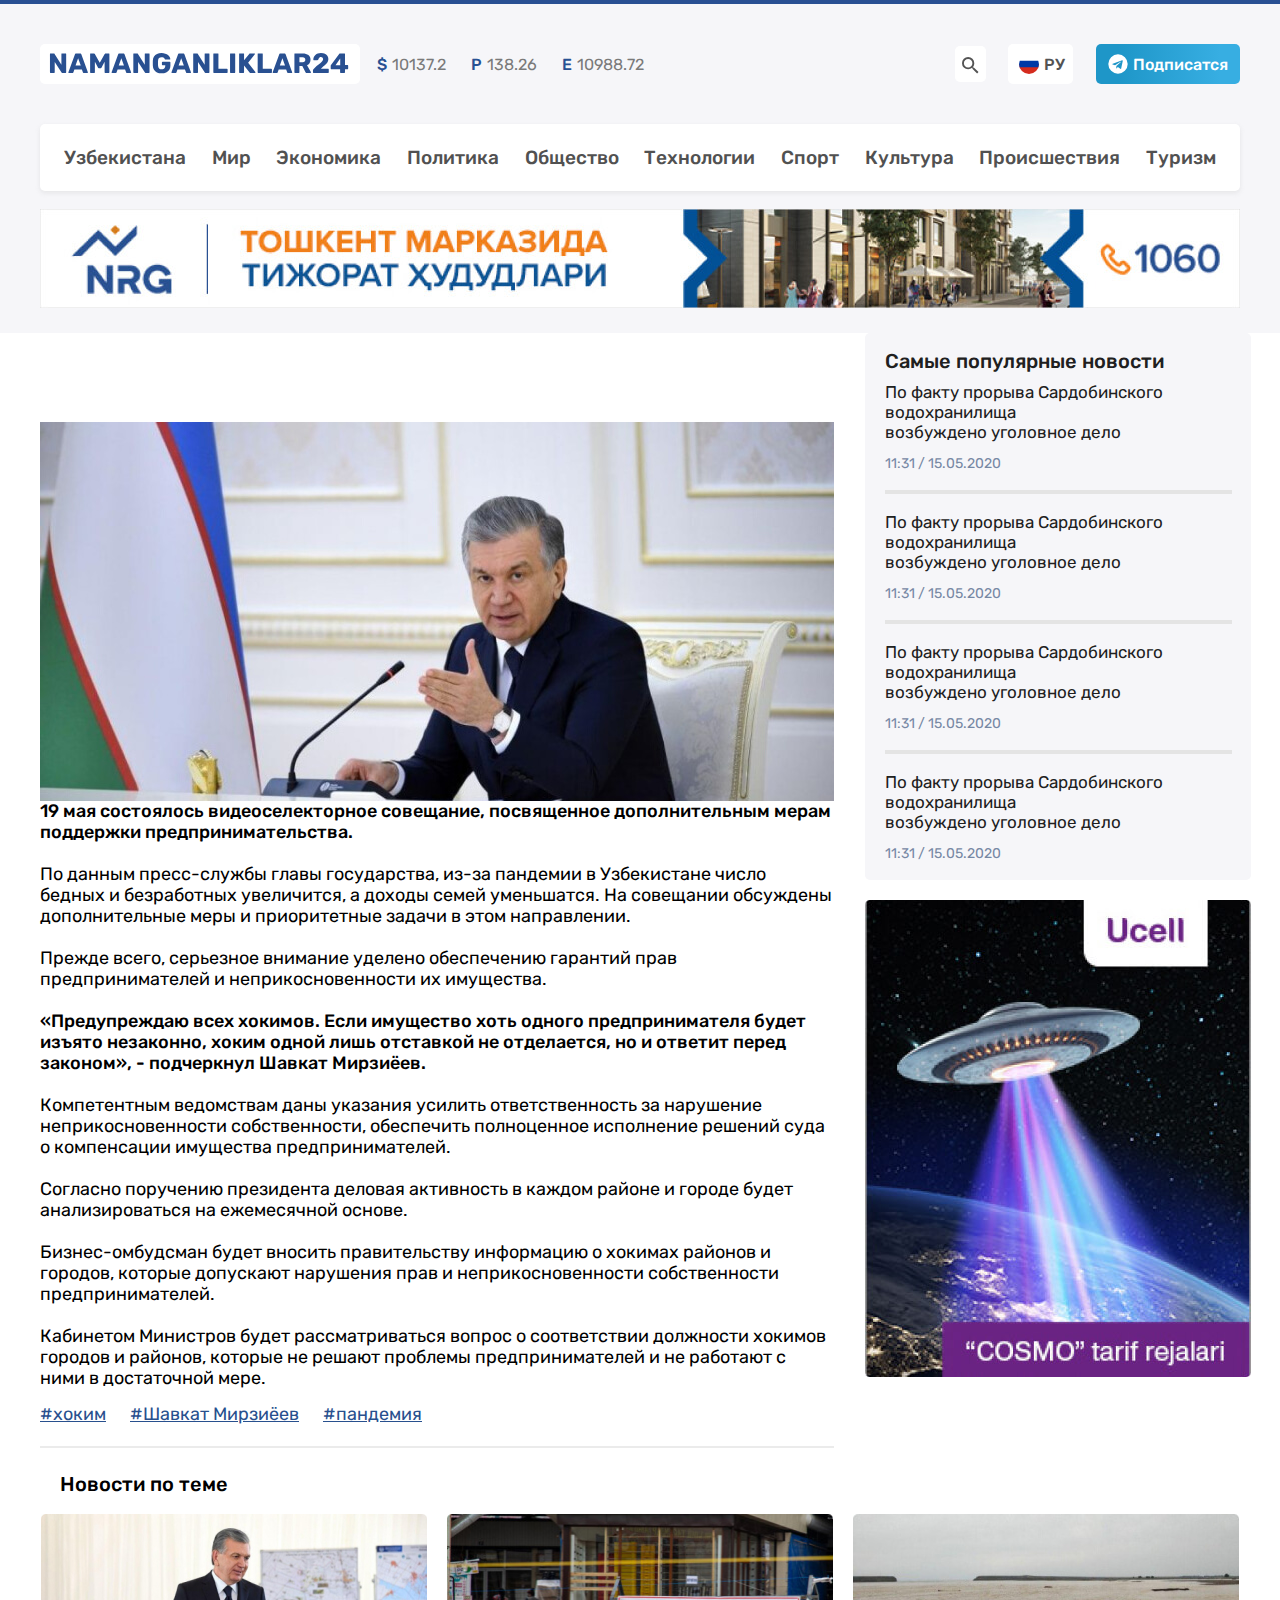
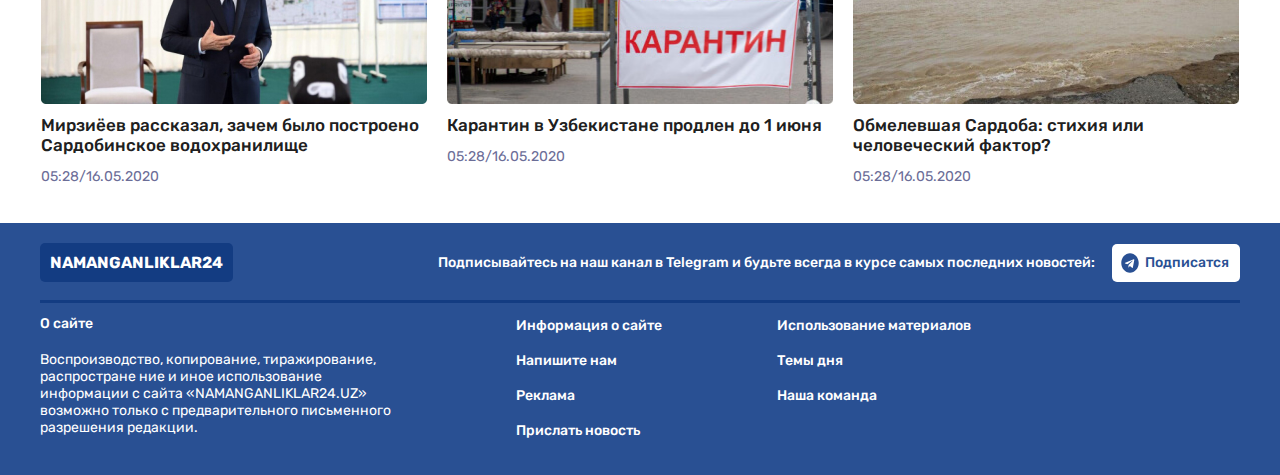
<file: article.html>
<!DOCTYPE html>
<html lang="en">
<head>
   <meta charset="UTF-8">
   <meta http-equiv="X-UA-Compatible" content="IE=edge">
   <meta name="viewport" content="width=device-width, initial-scale=1.0">
   <link rel="stylesheet" href="./css/style.css">
   <title>Article</title>
</head>
<body>
   <header class="header">
      <div class="container">
         <div class="header-container">
            <div class="header-top">
               <div class="header-top-left">
                  <a class="header-logo" href="#">
                     <img class="header-logo-img" src="./images/header-logo.svg" alt="Namanganliklar 24 bosh sahifasiga kirish" width="320" height="40">
                  </a>
                  
                  <ul class="header-money-list">
                     <li class="header-money-item">
                        <span class="header-item-sign">$</span>10137.2
                     </li>
                     
                     <li class="header-money-item">
                        <span class="header-item-sign">P</span>138.26
                     </li>
                     
                     <li class="header-money-item">
                        <span class="header-item-sign">E</span>10988.72
                     </li>
                  </ul>
               </div>
               
               <div class="header-top-right">
                  <a class="header-top-search-link" href="#">
                     <img class="header-top-search-img" src="./images/header-search.svg" alt="search" width="17" height="17">
                  </a>
                  
                  <a class="header-top-ru-link" href="#">
                     <img class="header-top-ru-img" src="./images/ru-flag.svg" alt="russian flag" width="20" height="20">РУ
                  </a>
                  
                  <a class="header-top-telegram-link" href="#">
                     <img class="header-telegram-icon" src="./images/icon-telegram.svg" alt="telegram icon" width="20" height="20"> Подписатся
                  </a>
               </div>
            </div>
            
            <ul class="header-middle-list">
               <li class="header-list-item">
                  <a class="header-item-link" href="#">Узбекистана</a>
               </li>
               
               <li class="header-list-item">
                  <a class="header-item-link" href="#">Мир</a>
               </li>
               
               <li class="header-list-item">
                  <a class="header-item-link" href="#">Экономика</a>
               </li>
               
               <li class="header-list-item">
                  <a class="header-item-link" href="#">Политика</a>
               </li>
               
               <li class="header-list-item">
                  <a class="header-item-link" href="#">Общество</a>
               </li>
               
               <li class="header-list-item">
                  <a class="header-item-link" href="#">Технологии</a>
               </li>
               
               <li class="header-list-item">
                  <a class="header-item-link" href="#">Спорт</a>
               </li>
               
               <li class="header-list-item">
                  <a class="header-item-link" href="#">Культура</a>
               </li>
               
               <li class="header-list-item">
                  <a class="header-item-link" href="#">Происшествия</a>
               </li>
               
               <li class="header-list-item">
                  <a class="header-item-link" href="#">Туризм</a>
               </li>
            </ul>
            
            <div class="header-bottom">
               <img class="header-bottom-img" src="./images/header-advertising.jpg" alt="NRG">
            </div>
            
         </div>
      </div>
   </header>
   
   <main class="main">
      <div class="container">
         <section class="feedback">
            <div class="feedback-right">
               <img class="feedback-right-img" src="./images/prezident-article.jpg" alt="" width="794" height="379">
               <p class="feedback-right-text">
                  <span class="feedback-right-span">19 мая состоялось видеоселекторное совещание, посвященное дополнительным мерам поддержки предпринимательства.</span>
                  <br><br>
                  По данным пресс-службы главы государства, из-за пандемии в Узбекистане число бедных и безработных увеличится, а доходы семей уменьшатся. На совещании обсуждены дополнительные меры и приоритетные задачи в этом направлении.
                  <br><br>
                  Прежде всего, серьезное внимание уделено обеспечению гарантий прав предпринимателей и неприкосновенности их имущества.
                  <br><br>
                  <span class="feedback-right-span">
                     «Предупреждаю всех хокимов. Если имущество хоть одного предпринимателя будет изъято незаконно, хоким одной лишь отставкой не отделается, но и ответит перед законом», - подчеркнул Шавкат Мирзиёев.
                  </span>
                  <br><br>
                  Компетентным ведомствам даны указания усилить ответственность за нарушение неприкосновенности собственности, обеспечить полноценное исполнение решений суда о компенсации имущества предпринимателей.
                  <br><br>
                  Согласно поручению президента деловая активность в каждом районе и городе будет анализироваться на ежемесячной основе.
                  <br><br>
                  Бизнес-омбудсман будет вносить правительству информацию о хокимах районов и городов, которые допускают нарушения прав и неприкосновенности собственности предпринимателей.
                  <br><br>
                  Кабинетом Министров будет рассматриваться вопрос о соответствии должности хокимов городов и районов, которые не решают проблемы предпринимателей и не работают с ними в достаточной мере.
               </p>
               
               <a class="feedback-right-link" href="#">#хоким</a>
               <a class="feedback-right-link" href="#">#Шавкат Мирзиёев</a>
               <a class="feedback-right-link" href="#">#пандемия</a>
               
               <hr class="feedback-right-line">
            </div>
            
            <div class="feedback-left">
               <div class="feedback-left-top">
                  <ul class="feedback-left-top-list">
                     <li class="feedback-left-top-item">
                        <h3 class="feedback-left-top-heading">Cамые популярные новости</h3>
                        <p class="feedback-left-top-text">По факту прорыва Сардобинского <br> водохранилища <br> возбуждено уголовное дело</p>
                        <time datetime="11:31 " class="feedback-left-top-time">11:31 / 15.05.2020</time>
                     </li>
                     
                     <hr class="hr-line">
                     
                     <li class="feedback-left-top-item">
                        <p class="feedback-left-top-text">По факту прорыва Сардобинского <br> водохранилища <br> возбуждено уголовное дело</p>
                        <time datetime="11:31 " class="feedback-left-top-time">11:31 / 15.05.2020</time>
                     </li>
                     
                     <hr class="hr-line">
                     
                     <li class="feedback-left-top-item">
                        <p class="feedback-left-top-text">По факту прорыва Сардобинского <br> водохранилища <br> возбуждено уголовное дело</p>
                        <time datetime="11:31 " class="feedback-left-top-time">11:31 / 15.05.2020</time>
                     </li>
                     
                     <hr class="hr-line">
                     
                     <li class="feedback-left-top-item">
                        <p class="feedback-left-top-text">По факту прорыва Сардобинского <br> водохранилища <br> возбуждено уголовное дело</p>
                        <time datetime="11:31 " class="feedback-left-top-time">11:31 / 15.05.2020</time>
                     </li>                     
                  </ul>
               </div>
               
               <div class="feedback-left-bottom">
                  <img src="./images/ucell.jpg" alt="usell reklama" width="386" height="477">
               </div>
            </div>
         </section>
         
         <section class="article-end">
            <div class="container">
               <h3 class="article-end-heading">Новости по теме</h3>
               
               <ul class="article-end-list">
                  <li class="article-end-item">
                     <img class="article-end-item-img" src="./images/prezident.jpg" alt="prezidentning muhokamasi" width="386" height="190">
                     <p class="article-end-item-text">Мирзиёев рассказал, зачем было построено Сардобинское водохранилище</p>
                     <time datetime="05:28" class="article-end-item-time">05:28/16.05.2020</time>
                  </li>
                  
                  <li class="article-end-item">
                     <img class="article-end-item-img" src="./images/karantin.jpg" alt="karantin hududi" width="386" height="190">
                     <p class="article-end-item-text">Карантин в Узбекистане продлен до 1 июня</p>
                     <time datetime="05:28" class="article-end-item-time">05:28/16.05.2020</time>
                  </li>
                  
                  <li class="article-end-item">
                     <img class="article-end-item-img" src="./images/sardoba.jpg" alt="sardobadagi suv toshqini" width="386" height="190">
                     <p class="article-end-item-text">Обмелевшая Сардоба: стихия или человеческий фактор?</p>
                     <time datetime="05:28" class="article-end-item-time">05:28/16.05.2020</time>
                  </li>
               </ul>
            </div>
         </section>
      </div>
   </main>
   
   <footer class="footer">
      <div class="container">
         <div class="footer-container">
            <div class="footer-top">
               <a class="footer-top-link" href="#">NAMANGANLIKLAR24</a>
               
               <div class="footer-top-right">
                  <p class="footer-top-right-text">
                     Подписывайтесь на наш канал в Telegram и будьте всегда в курсе самых последних новостей:
                  </p>
   
                  <a class="footer-top-right-link" href="#">
                     <img class="footer-top-right-img" src="./images/footer-tg-img.svg" alt="footer telegram">Подписатся
                  </a>
               </div>
               
            </div>

            <hr class="footer-line">

            <div class="footer-bottom">
               <div class="footer-bottom-left">
                  <h3 class="footer-bottom-heading">О сайте</h3>

                  <p class="footer-bottom-text">
                     Воспроизводство, копирование, тиражирование, распростране ние и иное использование информации с сайта «NAMANGANLIKLAR24.UZ» возможно только с предварительного письменного разрешения редакции.
                  </p>
               </div>
               
               <div class="footer-bottom-right">
                  <ul class="footer-bottom-left-list">
                     <li class="footer-bottom-item"><a class="footer-bottom-item-link" href="#">Информация о сайте </a></li>
                     <li class="footer-bottom-item"><a class="footer-bottom-item-link" href="#">Напишите нам</a></li>
                     <li class="footer-bottom-item"><a class="footer-bottom-item-link" href="#">Реклама</a></li>
                     <li class="footer-bottom-item"><a class="footer-bottom-item-link" href="#">Прислать новость</a></li>
                  </ul>

                  <ul class="footer-bottom-right-list">
                     <li class="footer-bottom-item"><a class="footer-bottom-item-link" href="#">Использование материалов</a></li>
                     <li class="footer-bottom-item"><a class="footer-bottom-item-link" href="#">Темы дня</a></li>
                     <li class="footer-bottom-item"><a class="footer-bottom-item-link" href="#">Наша команда</a></li>
                  </ul>
               </div>
            </div>
         </div>
      </div>
   </footer>
</body>
</html>
</file>
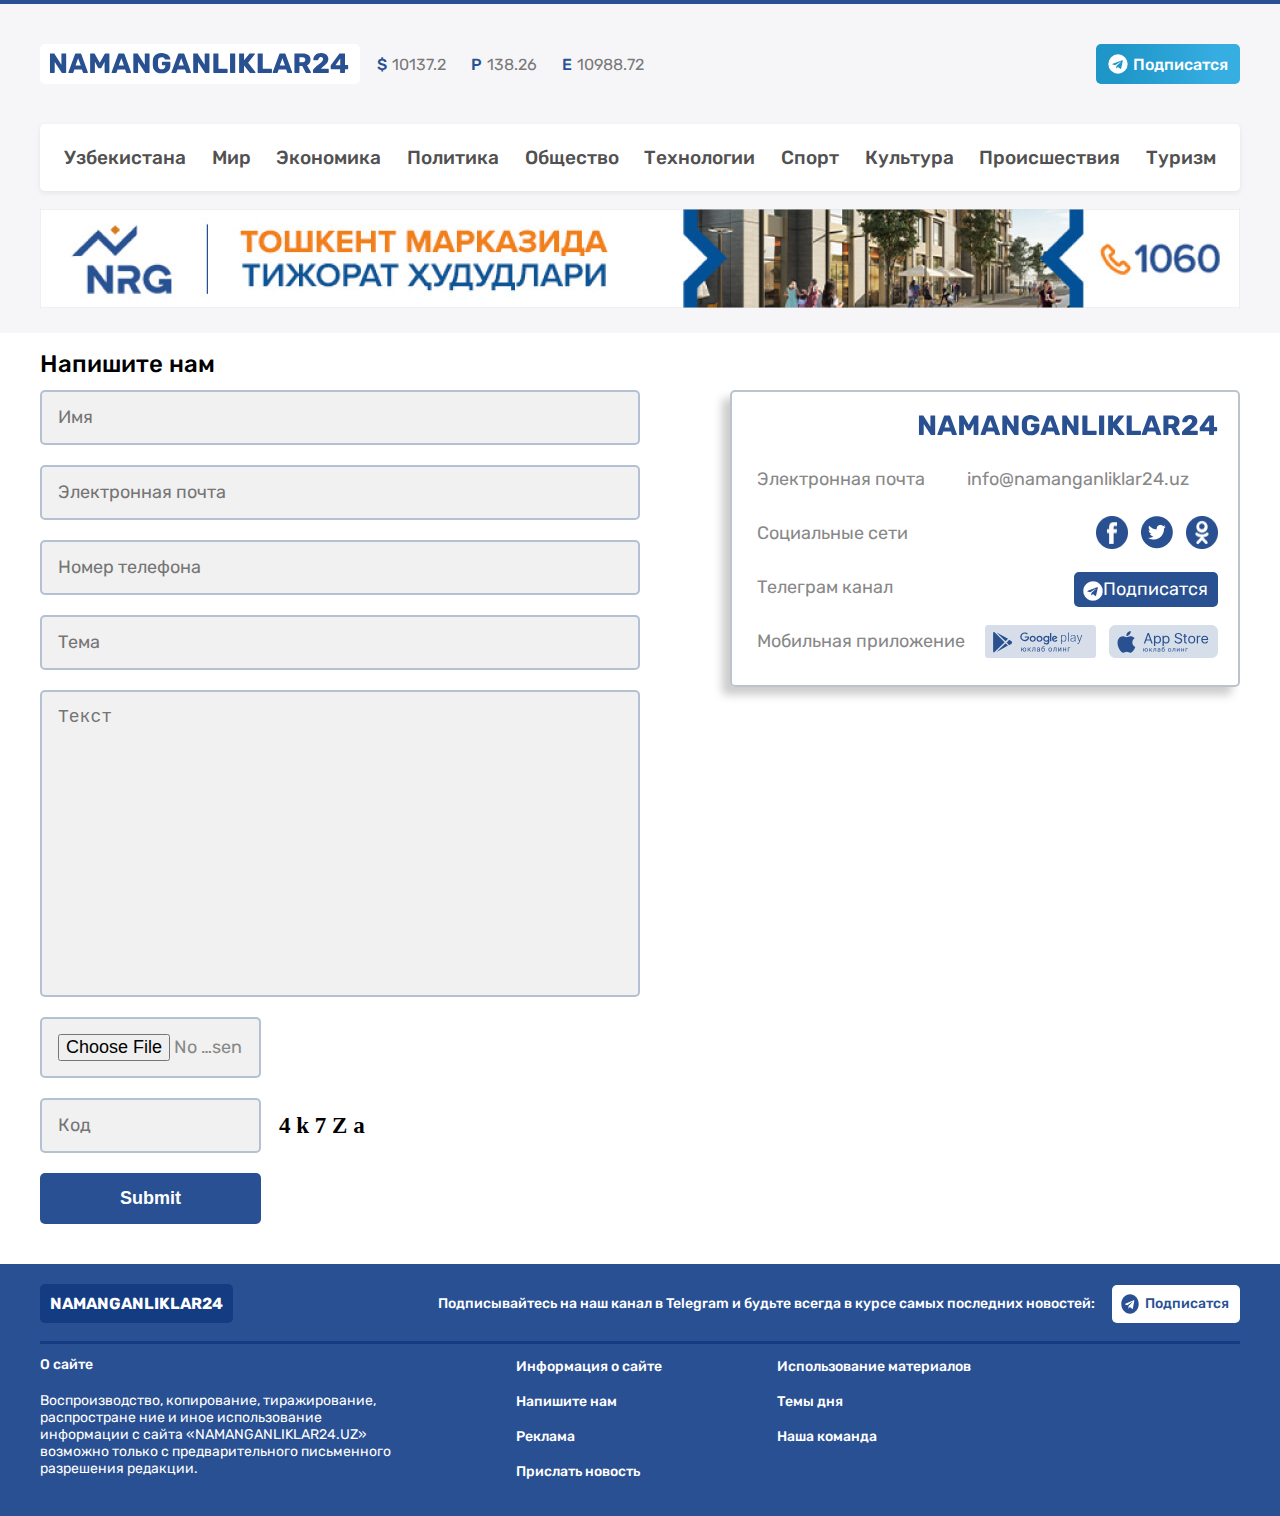
<file: contact.html>
<!DOCTYPE html>
<html lang="en">
<head>
   <meta charset="UTF-8">
   <meta http-equiv="X-UA-Compatible" content="IE=edge">
   <meta name="viewport" content="width=device-width, initial-scale=1.0">
   <link rel="stylesheet" href="./css/style.css">
   <title>NAMANGANLIKLAR 24</title>
</head>
<body>
   <header class="header">
      <div class="container">
         <div class="header-container">
            <div class="header-top">
               <div class="header-top-left">
                  <a class="header-logo" href="#">
                     <img class="header-logo-img" src="./images/header-logo.svg" alt="Namanganliklar 24 bosh sahifasiga kirish" width="320" height="40">
                  </a>
                  
                  <ul class="header-money-list">
                     <li class="header-money-item">
                        <span class="header-item-sign">$</span>10137.2
                     </li>
                     
                     <li class="header-money-item">
                        <span class="header-item-sign">P</span>138.26
                     </li>
                     
                     <li class="header-money-item">
                        <span class="header-item-sign">E</span>10988.72
                     </li>
                  </ul>
               </div>
               
               <div class="header-top-right">
                  <a class="header-top-telegram-link" href="#">
                     <img class="header-telegram-icon" src="./images/icon-telegram.svg" alt="telegram icon" width="20" height="20"> Подписатся
                  </a>
               </div>
            </div>
            
            <ul class="header-middle-list">
               <li class="header-list-item">
                  <a class="header-item-link" href="#">Узбекистана</a>
               </li>
               
               <li class="header-list-item">
                  <a class="header-item-link" href="#">Мир</a>
               </li>
               
               <li class="header-list-item">
                  <a class="header-item-link" href="#">Экономика</a>
               </li>
               
               <li class="header-list-item">
                  <a class="header-item-link" href="#">Политика</a>
               </li>
               
               <li class="header-list-item">
                  <a class="header-item-link" href="#">Общество</a>
               </li>
               
               <li class="header-list-item">
                  <a class="header-item-link" href="#">Технологии</a>
               </li>
               
               <li class="header-list-item">
                  <a class="header-item-link" href="#">Спорт</a>
               </li>
               
               <li class="header-list-item">
                  <a class="header-item-link" href="#">Культура</a>
               </li>
               
               <li class="header-list-item">
                  <a class="header-item-link" href="#">Происшествия</a>
               </li>
               
               <li class="header-list-item">
                  <a class="header-item-link" href="#">Туризм</a>
               </li>
            </ul>
            
            <div class="header-bottom">
               <img class="header-bottom-img" src="./images/header-advertising.jpg" alt="NRG">
            </div>
            
         </div>
      </div>
   </header>
   
   <main>
      <section class="contacts">
         <div class="container">
            <div class="contacts-container">
               <div class="contacts-left">
                  <h2 class="contacts-heading">Напишите нам</h2>
                  
                  <form class="contacts-form" action="https://echo.htmlacademy.ru/" method="GET">
                     <input class="contacts-input contacts-input-name" type="text" name="user-name" id="user-name" placeholder="Имя" required>
                     
                     <input class="contacts-input contacts-input-email" type="email" name="user-email" id="user-email" placeholder="Электронная почта" required>
                     
                     <input class="contacts-input contacts-input-tel" type="tel" name="user-tel" id="user-tel" placeholder="Номер телефона" required>
                     
                     <input class="contacts-input contacts-input-text" type="text" name="user-text" id="user-text" placeholder="Тема" required>
                     
                     <textarea class="contacts-input contacts-input-desc" name="user-desc" id="user-desc" placeholder="Текст"></textarea>
                     
                     <input class="contacts-input contacts-input-file" type="file" name="user-file" id="user-file" placeholder="Прикрепить файл" required>
                     
                     <div class="contacts-input-wrapper">                     
                        <input class="contacts-input contacts-input-code" type="text" name="user-code" id="user-code" placeholder="Код" required>

                        <p class="contacts-input-code-text">4 k 7 Z a</p>
                     </div>
                     
                     <button class="contacts-btn">Submit</button>
                  </form>
               </div>
               
               <div class="contacts-right">
                  <div class="box-left">
                     <p class="box-left-text">Электронная почта</p>
                     <p class="box-left-text">Социальные сети</p>
                     <p class="box-left-text">Телеграм канал</p>
                     <p class="box-left-text">Мобильная приложение</p>
                  </div>

                  <div class="box-right">
                     <a class="contact-box-link" href="#">
                        <img class="contact-link-img" src="./images/contact-link.svg" alt="contact link logo">
                     </a>

                     <p class="box-right-text">info@namanganliklar24.uz</p>

                     <div class="imgages-box">
                        <img class="imgages-box-img" src="./images/facebook.png" alt="facebook">
                        <img class="imgages-box-img" src="./images/twitter.png" alt="twitter">
                        <img class="imgages-box-img" src="./images/odnoklasnik.png" alt="odnoklasnik">
                     </div>

                     <a class="telegram-link" href="#">
                        <img class="telegram-link-img" src="./images/telegram.png" alt="">Подписатся
                     </a>

                     <div class="app-box">
                        <img class="app-box-img" src="./images/googlePlay.svg" alt="">
                        <img src="./images/appleStore.svg" alt="">
                     </div>
                  </div>
               </div>
            </div>
         </div>
      </section>
   </main>
   
   <footer class="footer"> 
      <div class="container">
         <div class="footer-container">
            <div class="footer-top">
               <a class="footer-top-link" href="#">NAMANGANLIKLAR24</a>
               
               <div class="footer-top-right">
                  <p class="footer-top-right-text">
                     Подписывайтесь на наш канал в Telegram и будьте всегда в курсе самых последних новостей:
                  </p>
                  
                  <a class="footer-top-right-link" href="#">
                     <img class="footer-top-right-img" src="./images/footer-tg-img.svg" alt="footer telegram">Подписатся
                  </a>
               </div>
               
            </div>
            
            <hr class="footer-line">
            
            <div class="footer-bottom">
               <div class="footer-bottom-left">
                  <h3 class="footer-bottom-heading">О сайте</h3>
                  
                  <p class="footer-bottom-text">
                     Воспроизводство, копирование, тиражирование, распростране ние и иное использование информации с сайта «NAMANGANLIKLAR24.UZ» возможно только с предварительного письменного разрешения редакции.
                  </p>
               </div>
               
               <div class="footer-bottom-right">
                  <ul class="footer-bottom-left-list">
                     <li class="footer-bottom-item"><a class="footer-bottom-item-link" href="#">Информация о сайте </a></li>
                     <li class="footer-bottom-item"><a class="footer-bottom-item-link" href="#">Напишите нам</a></li>
                     <li class="footer-bottom-item"><a class="footer-bottom-item-link" href="#">Реклама</a></li>
                     <li class="footer-bottom-item"><a class="footer-bottom-item-link" href="#">Прислать новость</a></li>
                  </ul>
                  
                  <ul class="footer-bottom-right-list">
                     <li class="footer-bottom-item"><a class="footer-bottom-item-link" href="#">Использование материалов</a></li>
                     <li class="footer-bottom-item"><a class="footer-bottom-item-link" href="#">Темы дня</a></li>
                     <li class="footer-bottom-item"><a class="footer-bottom-item-link" href="#">Наша команда</a></li>
                  </ul>
               </div>
            </div>
         </div>
      </div>
   </footer>
</body>
</html>
</file>
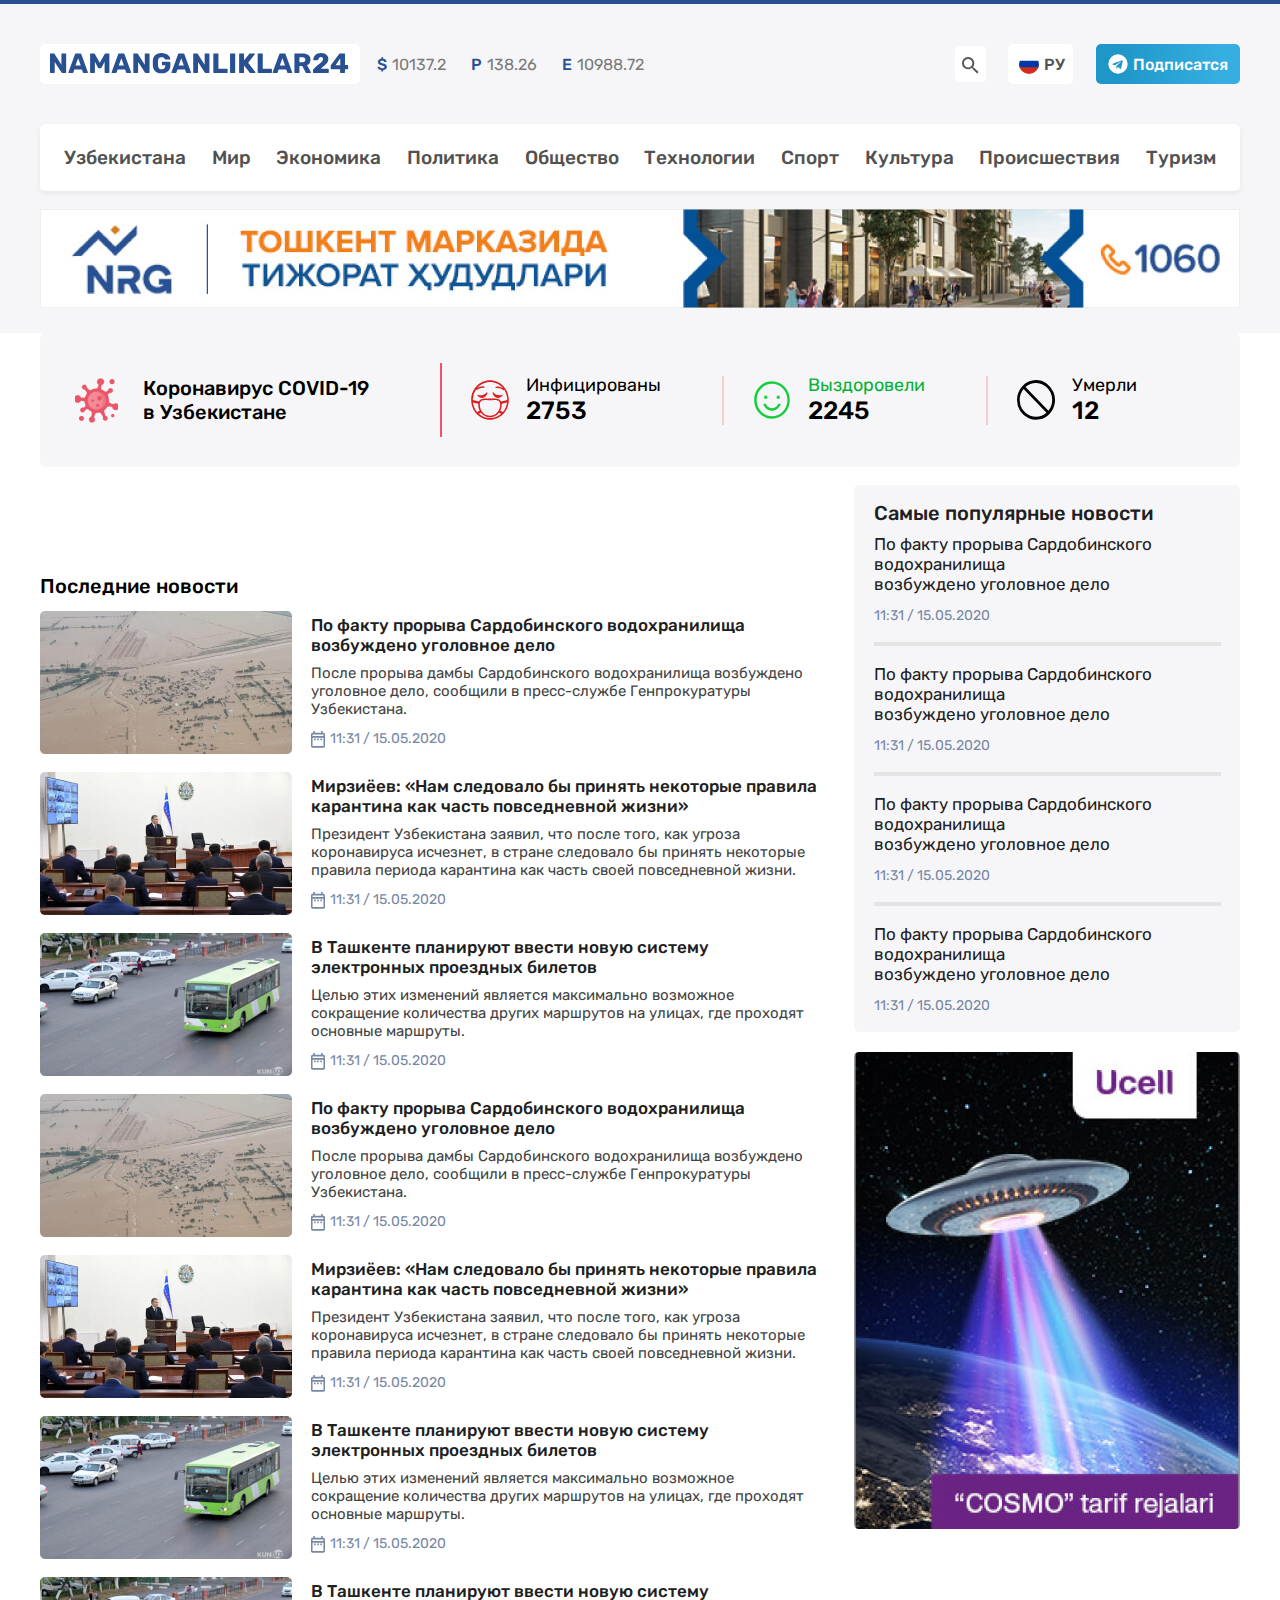
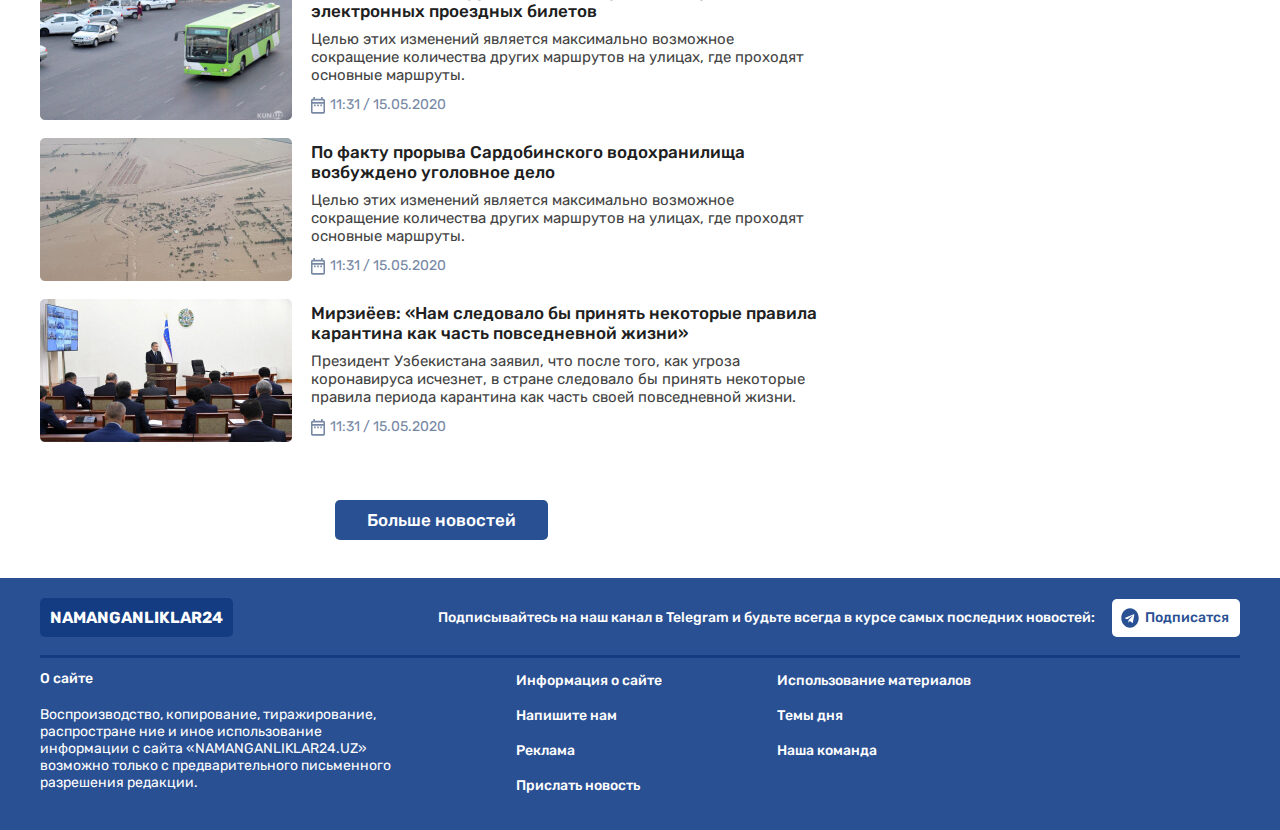
<file: list.html>
<!DOCTYPE html>
<html lang="en">
<head>
   <meta charset="UTF-8">
   <meta http-equiv="X-UA-Compatible" content="IE=edge">
   <meta name="viewport" content="width=device-width, initial-scale=1.0">
   <link rel="stylesheet" href="./css/style.css">
   <title>List</title>
</head>
<body>

   <header class="header">
      <div class="container">
         <div class="header-container">
            <div class="header-top">
               <div class="header-top-left">
                  <a class="header-logo" href="#">
                     <img class="header-logo-img" src="./images/header-logo.svg" alt="Namanganliklar 24 bosh sahifasiga kirish" width="320" height="40">
                  </a>
                  
                  <ul class="header-money-list">
                     <li class="header-money-item">
                        <span class="header-item-sign">$</span>10137.2
                     </li>
                     
                     <li class="header-money-item">
                        <span class="header-item-sign">P</span>138.26
                     </li>
                     
                     <li class="header-money-item">
                        <span class="header-item-sign">E</span>10988.72
                     </li>
                  </ul>
               </div>
               
               <div class="header-top-right">
                  <a class="header-top-search-link" href="#">
                     <img class="header-top-search-img" src="./images/header-search.svg" alt="search" width="17" height="17">
                  </a>

                  <a class="header-top-ru-link" href="#">
                     <img class="header-top-ru-img" src="./images/ru-flag.svg" alt="russian flag" width="20" height="20">РУ
                  </a>

                  <a class="header-top-telegram-link" href="#">
                     <img class="header-telegram-icon" src="./images/icon-telegram.svg" alt="telegram icon" width="20" height="20"> Подписатся
                  </a>
               </div>
            </div>
            
            <ul class="header-middle-list">
               <li class="header-list-item">
                  <a class="header-item-link" href="#">Узбекистана</a>
               </li>
               
               <li class="header-list-item">
                  <a class="header-item-link" href="#">Мир</a>
               </li>
               
               <li class="header-list-item">
                  <a class="header-item-link" href="#">Экономика</a>
               </li>
               
               <li class="header-list-item">
                  <a class="header-item-link" href="#">Политика</a>
               </li>
               
               <li class="header-list-item">
                  <a class="header-item-link" href="#">Общество</a>
               </li>
               
               <li class="header-list-item">
                  <a class="header-item-link" href="#">Технологии</a>
               </li>
               
               <li class="header-list-item">
                  <a class="header-item-link" href="#">Спорт</a>
               </li>
               
               <li class="header-list-item">
                  <a class="header-item-link" href="#">Культура</a>
               </li>
               
               <li class="header-list-item">
                  <a class="header-item-link" href="#">Происшествия</a>
               </li>
               
               <li class="header-list-item">
                  <a class="header-item-link" href="#">Туризм</a>
               </li>
            </ul>
            
            <div class="header-bottom">
               <img class="header-bottom-img" src="./images/header-advertising.jpg" alt="NRG">
            </div>
            
         </div>
      </div>
   </header>

   <main class="main">
      <div class="container">
         <div class="main-container">
            <div class="main-top">
               <div class="main-top-left">
                  <img class="main-top-left-img" src="./images/virus.png" alt="red virus image" width="43" height="45">
                  <p class="main-top-left-text">Коронавирус COVID-19 <br> в Узбекистане</p>
               </div>
               
               <ul class="main-top-right-list">
                  <li class="main-top-right-item">
                     <span class="line-active"></span>
                     <img class="main-top-item-img" src="./images/mask.svg" alt="mask" width="38" height="40">
                     
                     <div class="main-top-box">
                        <p class="main-top-right-text">Инфицированы</p>
                        <span class="main-top-right-span">2753</span>
                     </div>
                  </li>
                  
                  <li class="main-top-right-item">
                     <span class="line"></span>
                     <img class="main-top-item-img" src="./images/smile.svg" alt="smile" width="38" height="40">
                     
                     <div class="main-top-box">
                        <p class="main-top-smile-text">Выздоровели</p>
                        <span class="main-top-right-span">2245</span>
                     </div>
                  </li>
                  
                  <li class="main-top-right-item">
                     <span class="line"></span>
                     <img class="main-top-item-img" src="./images/death.svg" alt="death" width="38" height="40">
                     
                     <div class="main-top-box">
                        <p class="main-top-right-text">Умерли</p>
                        <span class="main-top-right-span">12</span>
                     </div>
                  </li>
               </ul>
            </div>
         </div>
                
         <section class="feedback">
            <div class="feedback-right">
               <h2 class="feedback-right-heading">Последние новости</h2>
               <ul class="feedback-right-list">
                  <li class="feedback-right-item">
                     <img class="feedback-right-item-img" src="./images/chul.jpg" alt="chul" width="252" height="143">
                     <div class="feedback-right-box">
                        <h3 class="feedback-right-item-heading">По факту прорыва Сардобинского водохранилища возбуждено уголовное дело</h3>
                        <p class="feedback-right-item-text">После прорыва дамбы Сардобинского водохранилища возбуждено уголовное дело, сообщили в пресс-службе Генпрокуратуры Узбекистана.</p>
                        <time datetime="11:31" class="feedback-right-item-time"><span><img class="feedback-timetable" src="./images/timetable.svg" alt="timetble"></span> 11:31 / 15.05.2020</time>
                     </div>
                  </li>

                  <li class="feedback-right-item">
                     <img class="feedback-right-item-img" src="./images/muhokama.jpg" alt="muhokama" width="252" height="143">
                     <div class="feedback-right-box">
                        <h3 class="feedback-right-item-heading">Мирзиёев: «Нам следовало бы принять некоторые правила 
                           карантина как часть повседневной жизни»</h3>
                        <p class="feedback-right-item-text">Президент Узбекистана заявил, что после того, как угроза коронавируса исчезнет, в стране следовало бы принять некоторые правила периода карантина как часть своей повседневной жизни.</p>
                        <time datetime="11:31" class="feedback-right-item-time"><span><img class="feedback-timetable" src="./images/timetable.svg" alt="timetble"></span> 11:31 / 15.05.2020</time>
                     </div>
                  </li>

                  <li class="feedback-right-item">
                     <img class="feedback-right-item-img" src="./images/transport.jpg" alt="avtobus" width="252" height="143">
                     <div class="feedback-right-box">
                        <h3 class="feedback-right-item-heading">В Ташкенте планируют ввести новую систему электронных проездных билетов</h3>
                        <p class="feedback-right-item-text">Целью этих изменений является максимально возможное сокращение количества других маршрутов на улицах, где проходят основные маршруты.</p>
                        <time datetime="11:31" class="feedback-right-item-time"><span><img class="feedback-timetable" src="./images/timetable.svg" alt="timetble"></span> 11:31 / 15.05.2020</time>
                     </div>
                  </li>

                  <li class="feedback-right-item">
                     <img class="feedback-right-item-img" src="./images/chul.jpg" alt="chul" width="252" height="143">
                     <div class="feedback-right-box">
                        <h3 class="feedback-right-item-heading">По факту прорыва Сардобинского водохранилища возбуждено уголовное дело</h3>
                        <p class="feedback-right-item-text">После прорыва дамбы Сардобинского водохранилища возбуждено уголовное дело, сообщили в пресс-службе Генпрокуратуры Узбекистана.</p>
                        <time datetime="11:31" class="feedback-right-item-time"><span><img class="feedback-timetable" src="./images/timetable.svg" alt="timetble"></span> 11:31 / 15.05.2020</time>
                     </div>
                  </li>

                  <li class="feedback-right-item">
                     <img class="feedback-right-item-img" src="./images/muhokama.jpg" alt="muhokama" width="252" height="143">
                     <div class="feedback-right-box">
                        <h3 class="feedback-right-item-heading">Мирзиёев: «Нам следовало бы принять некоторые правила 
                           карантина как часть повседневной жизни»</h3>
                        <p class="feedback-right-item-text">Президент Узбекистана заявил, что после того, как угроза коронавируса исчезнет, в стране следовало бы принять некоторые правила периода карантина как часть своей повседневной жизни.</p>
                        <time datetime="11:31" class="feedback-right-item-time"><span><img class="feedback-timetable" src="./images/timetable.svg" alt="timetble"></span> 11:31 / 15.05.2020</time>
                     </div>
                  </li>

                  <li class="feedback-right-item">
                     <img class="feedback-right-item-img" src="./images/transport.jpg" alt="avtobus" width="252" height="143">
                     <div class="feedback-right-box">
                        <h3 class="feedback-right-item-heading">В Ташкенте планируют ввести новую систему электронных проездных билетов</h3>
                        <p class="feedback-right-item-text">Целью этих изменений является максимально возможное сокращение количества других маршрутов на улицах, где проходят основные маршруты.</p>
                        <time datetime="11:31" class="feedback-right-item-time"><span><img class="feedback-timetable" src="./images/timetable.svg" alt="timetble"></span> 11:31 / 15.05.2020</time>
                     </div>
                  </li>

                  <li class="feedback-right-item">
                     <img class="feedback-right-item-img" src="./images/transport.jpg" alt="avtobus" width="252" height="143">
                     <div class="feedback-right-box">
                        <h3 class="feedback-right-item-heading">В Ташкенте планируют ввести новую систему электронных проездных билетов</h3>
                        <p class="feedback-right-item-text">Целью этих изменений является максимально возможное сокращение количества других маршрутов на улицах, где проходят основные маршруты.</p>
                        <time datetime="11:31" class="feedback-right-item-time"><span><img class="feedback-timetable" src="./images/timetable.svg" alt="timetble"></span> 11:31 / 15.05.2020</time>
                     </div>
                  </li>

                  <li class="feedback-right-item">
                     <img class="feedback-right-item-img" src="./images/chul.jpg" alt="avtobus" width="252" height="143">
                     <div class="feedback-right-box">
                        <h3 class="feedback-right-item-heading">По факту прорыва Сардобинского водохранилища возбуждено уголовное дело</h3>
                        <p class="feedback-right-item-text">Целью этих изменений является максимально возможное сокращение количества других маршрутов на улицах, где проходят основные маршруты.</p>
                        <time datetime="11:31" class="feedback-right-item-time"><span><img class="feedback-timetable" src="./images/timetable.svg" alt="timetble"></span> 11:31 / 15.05.2020</time>
                     </div>
                  </li>

                  <li class="feedback-right-item">
                     <img class="feedback-right-item-img" src="./images/muhokama.jpg" alt="avtobus" width="252" height="143">
                     <div class="feedback-right-box">
                        <h3 class="feedback-right-item-heading">Мирзиёев: «Нам следовало бы принять некоторые правила карантина как часть повседневной жизни»</h3>
                        <p class="feedback-right-item-text">Президент Узбекистана заявил, что после того, как угроза коронавируса исчезнет, в стране следовало бы принять некоторые правила периода карантина как часть своей повседневной жизни.                        </p>
                        <time datetime="11:31" class="feedback-right-item-time"><span><img class="feedback-timetable" src="./images/timetable.svg" alt="timetble"></span> 11:31 / 15.05.2020</time>
                     </div>
                  </li>
               </ul>

               <a class="feedback-link list-link" href="#">Больше новостей</a>
            </div>
            
            <div class="feedback-left">
               <div class="feedback-left-top">
                  <ul class="feedback-left-top-list">
                     <li class="feedback-left-top-item">
                        <h3 class="feedback-left-top-heading">Cамые популярные новости</h3>
                        <p class="feedback-left-top-text">По факту прорыва Сардобинского <br> водохранилища <br> возбуждено уголовное дело</p>
                        <time datetime="11:31 " class="feedback-left-top-time">11:31 / 15.05.2020</time>
                     </li>

                     <hr class="hr-line">

                     <li class="feedback-left-top-item">
                        <p class="feedback-left-top-text">По факту прорыва Сардобинского <br> водохранилища <br> возбуждено уголовное дело</p>
                        <time datetime="11:31 " class="feedback-left-top-time">11:31 / 15.05.2020</time>
                     </li>

                     <hr class="hr-line">

                     <li class="feedback-left-top-item">
                        <p class="feedback-left-top-text">По факту прорыва Сардобинского <br> водохранилища <br> возбуждено уголовное дело</p>
                        <time datetime="11:31 " class="feedback-left-top-time">11:31 / 15.05.2020</time>
                     </li>

                     <hr class="hr-line">

                     <li class="feedback-left-top-item">
                        <p class="feedback-left-top-text">По факту прорыва Сардобинского <br> водохранилища <br> возбуждено уголовное дело</p>
                        <time datetime="11:31 " class="feedback-left-top-time">11:31 / 15.05.2020</time>
                     </li>                     
                  </ul>
               </div>

               <div class="feedback-left-bottom">
                  <img src="./images/ucell.jpg" alt="usell reklama" width="386" height="477">
               </div>
            </div>
         </section>
      </div>
   </main>

   <footer class="footer">
      <div class="container">
         <div class="footer-container">
            <div class="footer-top">
               <a class="footer-top-link" href="#">NAMANGANLIKLAR24</a>
               
               <div class="footer-top-right">
                  <p class="footer-top-right-text">
                     Подписывайтесь на наш канал в Telegram и будьте всегда в курсе самых последних новостей:
                  </p>
   
                  <a class="footer-top-right-link" href="#">
                     <img class="footer-top-right-img" src="./images/footer-tg-img.svg" alt="footer telegram">Подписатся
                  </a>
               </div>
               
            </div>

            <hr class="footer-line">

            <div class="footer-bottom">
               <div class="footer-bottom-left">
                  <h3 class="footer-bottom-heading">О сайте</h3>

                  <p class="footer-bottom-text">
                     Воспроизводство, копирование, тиражирование, распростране ние и иное использование информации с сайта «NAMANGANLIKLAR24.UZ» возможно только с предварительного письменного разрешения редакции.
                  </p>
               </div>
               
               <div class="footer-bottom-right">
                  <ul class="footer-bottom-left-list">
                     <li class="footer-bottom-item"><a class="footer-bottom-item-link" href="#">Информация о сайте </a></li>
                     <li class="footer-bottom-item"><a class="footer-bottom-item-link" href="#">Напишите нам</a></li>
                     <li class="footer-bottom-item"><a class="footer-bottom-item-link" href="#">Реклама</a></li>
                     <li class="footer-bottom-item"><a class="footer-bottom-item-link" href="#">Прислать новость</a></li>
                  </ul>

                  <ul class="footer-bottom-right-list">
                     <li class="footer-bottom-item"><a class="footer-bottom-item-link" href="#">Использование материалов</a></li>
                     <li class="footer-bottom-item"><a class="footer-bottom-item-link" href="#">Темы дня</a></li>
                     <li class="footer-bottom-item"><a class="footer-bottom-item-link" href="#">Наша команда</a></li>
                  </ul>
               </div>
            </div>
         </div>
      </div>
   </footer>
   
</body>
</html>
</file>
<file: css/style.css>
@font-face {
   font-family: 'Rubik';
   font-display: swap;
   font-style: normal;
   font-weight: 400;
   src: url('../fonts/rubik-v20-latin_cyrillic-regular.woff2') format('woff2'), 
   url('../fonts/rubik-v20-latin_cyrillic-regular.woff') format('woff'); 
}

@font-face {
   font-family: 'Rubik';
   font-display: swap;
   font-style: normal;
   font-weight: 500;
   src: url('../fonts/rubik-v20-latin_cyrillic-500.woff2') format('woff2'),
   url('../fonts/rubik-v20-latin_cyrillic-500.woff') format('woff');
}

@font-face {
   font-family: 'Rubik';
   font-display: swap;
   font-style: normal;
   font-weight: 700;
   src: url('../fonts/rubik-v20-latin_cyrillic-700.woff2') format('woff2'), 
   url('../fonts/rubik-v20-latin_cyrillic-700.woff') format('woff'); 
}

html {
   height: 100%;
   scroll-behavior: smooth;
}

* {
   box-sizing: border-box;
}

body {
   position: relative;
   height: 100%;
   margin: 0;
   padding: 0;
   font-size: 16px;
   font-family: 'Rubik', 'Arial', sans-serif;
}

img {
   vertical-align: middle;
}

.visually-hidden {
   position: absolute;
   width: 1px;
   height: 1px;
   margin: -1px;
   padding: 0;
   overflow: hidden;
   border: 0;
   clip: rect(0 0 0 0);
}

.container {
   max-width: 1240px;
   margin-left: auto;
   margin-right: auto;
   padding-left: 20px;
   padding-right: 20px;
}

h1, h2, h3, h4, h5, h6, p {
   margin: 0;
}

input, label {
   font-family: 'Rubik', 'Arial', sans-serif;
}

/* HEADER */

.header {
   background-color: #F6F6F9;
   border-top: 4px solid #295093;
   padding-bottom: 25px;
}

.header-container {
   
}

.header-top {
   display: flex;
   align-items: center;
   justify-content: space-between;
   margin-top: 40px;
   margin-bottom: 40px;
}

.header-top-left {
   display: flex;
}

.header-logo {
   display: inline-block;
   margin-right: 17px;
}

.header-logo-img {
   
}

.header-money-list {
   margin: 0;
   padding: 0;
   list-style-type: none;
   display: flex;
   align-items: center;
   justify-content: center;
}

.header-money-item {
   color: #7A7A7A;
   margin-right: 25px;
}


.header-item-sign {
   font-weight: 500;
   color: #285193;
   margin-right: 5px;
}

.header-top-right {
   display: flex;
   align-items: center;
}

.header-top-search-link {
   padding: 8px 7px;
   background-color: #fff;
   border-radius: 5px;
   margin-right: 22px;
}

.header-top-ru-link {
   display: flex;
   align-items: center;
   padding: 10px 8px 10px 11px;
   background-color: #fff;
   border-radius: 5px;
   margin-right: 23px;
   color: #535353;
   font-weight: 500;
   text-decoration: none;
}

.header-top-ru-img {
   border-radius: 50%;
   margin-right: 5px;
}

.header-top-telegram-link {
   font-weight: 500;
   background: linear-gradient(90deg, #1E96C8 15.07%, #37AEE2 85.96%);
   border-radius: 5px;
   padding: 10px 12px;
   text-decoration: none;
   color: #fff;
   font-size: 16px;
   line-height: 19px;
   display: flex;
   align-items: center;
}

.header-top-telegram-link:hover {
   opacity: 0.8;
}

.header-top-telegram-link:active {
   opacity: 0.5;
}

.header-telegram-icon {
   margin-right: 5px;
}

/* HEADER-MIDDLE */

.header-middle-list {
   margin: 0;
   margin-bottom: 18px;
   padding: 0;
   list-style-type: none;
   display: flex;
   align-items: center;
   justify-content: space-between;
   background-color: #fff;
   box-shadow: 0px 2px 5px rgba(159, 159, 159, 0.19);
   border-radius: 5px;
   padding: 22px 24px;
}

.header-list-item {
   
}

.header-item-link {
   font-weight: 500;
   font-size: 19px;
   line-height: 23px;
   text-decoration: none;
   color: #515151;
   transition: 0.2s;
}

.header-item-link:hover {
   color: #295091;
}

.header-bottom {
   
}

.header-bottom-img {
   
}

/* MAIN */

/* MAIN-TOP */

.main {
   margin-bottom: 38px;
}

.main-container {
   background: #F6F6F9;
   border-radius: 5px;
}

.main-top {
   margin-bottom: 18px;
   display: flex;
   align-items: center;
   padding: 30px 35px;
}

.main-top-left {
   display: flex;
   align-items: center;
   margin-right: 71px;
}

.main-top-left-img {
   margin-right: 25px;
}

.main-top-left-text {
   margin: 0;
   font-weight: 500;
   font-size: 20px;
   line-height: 24px;
   color: #000;
}

.main-top-right-list {
   margin: 0;
   padding: 0;
   list-style-type: none;
   display: flex;
   align-items: center;
}

.main-top-right-item {
   display: flex;
   align-items: center;
   margin-right: 61px;
}

.line-active {
   display: block;
   width: 2px;
   height: 74px;
   background-color: #EB5569;
   margin-right: 29px;
}

.main-top-item-img {
   margin-right: 17px;
}

.main-top-right-text {
   margin: 0;
   color: #000;
   font-weight: 400;
   font-size: 18px;
   line-height: 21px;
}

.main-top-right-span {
   font-weight: 500;
   font-size: 25px;
   line-height: 30px;
   color: #000000;
}

.line {
   width: 2px;
   height: 49px;
   background-color: #F4CCD1;
   margin-right: 29px;
}

.main-top-smile-text {
   margin: 0;
   font-weight: 400;
   font-size: 18px;
   line-height: 21px;
   color: #05B135;
}

/* MAIN-MIDDLE */

.main-middle-list {
   margin: 0;
   padding: 0;
   margin-left: -10px;
   margin-right: -10px;
   margin-bottom: 46px;
   list-style-type: none;
   display: flex;
   flex-wrap: wrap;
}

.main-middle-item {
   width: 386px;
   margin-right: 10px;
   margin-left: 10px;
   margin-bottom: 18px;
}

.main-middle-item-img {
   margin-bottom: 11px;
}

.main-middle-item-text {
   margin: 0;
   margin-bottom: 11px;
   font-weight: 500;
   font-size: 17px;
   line-height: 20px;
   color: #202020;
}

.main-middle-item-time {
   font-size: 14px;
   line-height: 17px;
   color: #6B6D97;
}

.main-middle-end {
   margin-bottom: 38px;
}

.middle-link-container {
   background: rgba(239, 186, 84, 0.18);
   border-radius: 5px;
   display: flex;
   align-items: center;
   justify-content: space-between;
   padding: 25px 20px 25px 34px;
}

.main-middle-box {
   display: flex;
   align-items: center;
}

.main-middle-box-img {
   margin-right: 17px;
}

.main-middle-box-text {
   font-weight: 500;
   font-size: 20px;
   line-height: 24px;
   color: #000;
}

.main-middle-link {
   background: linear-gradient(90deg, #FE5C28 0%, rgba(255, 139, 54, 0.9) 88.43%);
   border-radius: 5px;
   padding: 8px 8px 8px 15px;
   font-weight: 500;
   font-size: 20px;
   line-height: 24px;
   color: #FFF;
   text-decoration: none;
   border: none;
}

.main-middle-link:hover {
   cursor: pointer;
}

.list-link {
   margin-top: 40px;
}

/* MODAL */

.modal {
   position: fixed;
   top: 0;
   left: 0;
   z-index: 10;
   width: 100%;
   height: 100%;
   background-color: #4f4f4f79;
   padding-top: 115px;
   display: none;
}

.modal-open {
   display: block;
}

.modal-window {
   position: relative;
   top: -500px;
   width: 850px;
   padding: 50px;
   border-radius: 20px;
   background-color: #fff;
   display: flex;
   flex-direction: column;
   align-items: center;
   margin: 50px auto;

   animation-name: animation;
   animation-duration: 1s;
   animation-fill-mode: forwards;
}

@keyframes animation {
   0% {

   }

   50% {

   }

   100% {
      top: 0;
   }
}

.modal-window-animation {

}

.modal-text-wrapper {
   max-width: 512px;
   margin-bottom: 25px;
}

.modal-window-heading {
   font-weight: 500;
   font-size: 26px;
   line-height: 34px;
   text-align: center;
}

.turn-on-btn {
   font-weight: 500;
   font-size: 24px;
   line-height: 28px;
   color: #FFFFFF;
   border: none;
   background: none;
   padding: 15px 40px;
   background: #F78B3B;
   border-radius: 10px;
}

.turn-on-btn:hover {
   cursor: pointer;
}

.modal-close {
   border: none;
   background: none;
   position: absolute;
   top: 25px;
   right: 25px;
   width: 14px;
   height: 14px;
   background-image: url("../images/close-modal.svg");
   background-repeat: no-repeat;
   background-size: contain;
   opacity: 0.6;
}

.modal-close:hover {
   cursor: pointer;
}

.overflow {
   overflow-x: hidden;
}

/* FEEDBACK */

.feedback {
   margin-bottom: 16px;
   display: flex;
   align-items: flex-start;
}

.feedback-right-heading {
   margin: 0;
   margin-bottom: 13px;
   font-weight: 500;
   font-size: 20px;
   line-height: 24px;
   color: #000;
}

.feedback-right {
   margin-right: 31px;
   margin-top: 89px;
} 

.feedback-right-list {
   margin: 0;
   padding: 0;
   list-style-type: none;
}

.feedback-right-item {
   display: flex;
   margin-bottom: 18px;
}

.feedback-right-item-img {
   margin-right: 19px;
}

.feedback-right-box {
   margin-top: 4px;
}

.feedback-right-item-heading {
   margin: 0;
   margin-bottom: 9px;
   font-weight: 500;
   font-size: 17px;
   line-height: 20px;
   color: #202020;
}

.feedback-right-item-text {
   margin: 0;
   margin-bottom: 12px; 
   font-size: 15px;
   line-height: 18px;
   color: #434343;
}

.feedback-right-item-time {
   font-weight: 400;
   font-size: 14px;
   line-height: 17px;
   color: #7688A4;
   display: flex;
   align-items: center;
}

.feedback-timetable {
   margin-right: 5px;
}

.feedback-link {
   display: inline-block;
   background: #295093;
   border-radius: 5px;
   font-weight: 500;
   font-size: 17px;
   line-height: 20px;
   text-decoration: none;
   color: #FFFFFF;
   padding: 10px 32px;
   margin-left: 295px;
}

.feedback-link:hover {
   opacity: 0.9;
}

.feedback-link:active
{
   opacity: 0.6;
}

.feedback-left {
   
}

.feedback-left-top {
   width: 386px;
   background: #F6F6F9;
   border-radius: 5px;
   padding: 16px 19px 18px 20px;
   margin-bottom: 20px;
}

.feedback-left-top-list {
   margin: 0;
   padding: 0;
   list-style-type: none;
}

.feedback-left-top-item {
   
}

.hr-line
{
   width: 347px;
   height: 4px;
   border: none;
   background-color: #E4E4E4;
   margin-bottom: 18px;
   margin-top: 18px;
}

.feedback-left-top-heading {
   margin: 0;
   margin-bottom: 9px;
   font-weight: 500;
   font-size: 20px;
   line-height: 24px;
   color: #202020;
}

.feedback-left-top-text {
   margin: 0;
   margin-bottom: 11px;
   font-weight: 400;
   font-size: 17px;
   line-height: 20px;
   color: #202020;
}

.feedback-left-top-time {
   font-weight: 400;
   font-size: 14px;
   line-height: 17px;
   color: #7688A4;
   margin-bottom: 14px;
}

.feedback-right-text {
   margin: 0;
   margin-bottom: 15px;
   font-weight: 400;
   font-size: 18px;
   line-height: 21px;
   color: #000;
}

.feedback-right-span {
   font-weight: 500;
   font-size: 18px;
   line-height: 21px;
   color: #000;
}

.feedback-right-link {
   font-weight: 400;
   font-size: 18px;
   line-height: 21px;
   color: #28508E;
   margin-right: 20px;
}

.feedback-right-line {
   width: 794px;
   height: 2px;
   margin-top: 21px;
   border: none;
   background-color: #EBEBEB;
}

/* MENU-END */

.menu-end {
   margin-bottom: 38px;
}

.menu-end-container {
   background-color: #F6F6F9;
   border-radius: 5px;
   display: flex;
   justify-content: space-between;
   align-items: center;
   padding: 37px 20px 0 12px;
   margin-right: -20px;
   margin-left: -20px;
}

.menu-end-left {
   display: flex;
   margin-right: 63px;
}

.menu-end-left-img {
   margin-right: -15px;
}

.menu-end-box {
   display: flex;
   flex-direction: column;
   margin-top: 28px;
}

.menu-end-left-heading {
   margin: 0;
   margin-bottom: 10px;
   font-weight: 500;
   font-size: 24px;
   line-height: 28px;
   color: #295093;
}

.menu-end-left-text {
   margin: 0;
   font-weight: 500;
   font-size: 18px;
   line-height: 21px;
   color: #333333;
}

.menu-end-right {
   display: flex;
   align-items: center;
}

.menu-end-right-img {
   margin-right: 19px;
}

/* ARTICLE-END */

.article-end {
   
}

.article-end-heading {
   margin: 0;
   margin-bottom: 18px;
   font-weight: 500;
   font-size: 20px;
   line-height: 24px;
   color: #000000;
}

.article-end-list {
   margin: 0;
   margin-bottom: 34px;
   padding: 0;
   list-style-type: none;
   display: flex;
   justify-content: center;
}

.article-end-item {
   margin-right: 10px;
   margin-left: 10px;
}

.article-end-item-img {
   margin-bottom: 11px;
}

.article-end-item-text {
   margin: 0;
   margin-bottom: 11px;
   font-weight: 500;
   font-size: 17px;
   line-height: 20px;
   color: #202020;
}

.article-end-item-time {
   font-size: 14px;
   line-height: 17px;
   color: #6B6D97;
}

/* =========== CONTACTS =========== */

.contacts {
   margin-bottom: 40px;
   padding-top: 17px;
}

.contacts-container {
   display: flex;
   align-items: flex-start;
   justify-content: space-between;
}

.contacts-left {
   width: 600px;
}

.contacts-heading {
   font-weight: 500;
   font-size: 24px;
   line-height: 28px;
   margin-bottom: 12px;
}

.contacts-form {
   display: flex;
   flex-direction: column;
}

.contacts-input {
   padding: 15px 16px;
   font-weight: 400;
   font-size: 18px;
   line-height: 21px;
   color: #888888;
   border: none;
   background: #F1F1F1;
   border: 2px solid rgba(40, 81, 147, 0.3);
   border-radius: 5px;
   outline: none;
   margin-bottom: 20px;
}

.contacts-input:focus {
   border: 2px solid rgb(40, 81, 147);
}

.contacts-input-name {
   
}

.contacts-input-email {
   
}

.contacts-input-desc {
   min-height: 307px;
   resize: none;
}

.contacts-input-file {
   width: 221px;
}

.contacts-input-wrapper {
   display: flex;
   align-items: center;
   margin-bottom: 20px;
}

.contacts-input-code {
   width: 221px;
   margin: 0;
   margin-right: 18px;
}

.contacts-input-code-text {
   font-weight: 700;
   font-size: 23px;
   line-height: 29px;
   font-family: serif;
}

.contacts-btn {
   width: 221px;
   margin: 0;
   background-color: #295093;
   border: none;
   border-radius: 5px;
   color: #FFFFFF;
   padding: 15px 16px;
   font-weight: 700;
   font-size: 18px;
   line-height: 21px;
}

.contacts-btn:hover {
   box-shadow: inset 0 0 0 2px #fff;
}

.contacts-btn:active {
   opacity: 0.8;
}

.contacts-right {
   width: 510px;
   border: 2px solid #BCC3CD;
   border-radius: 5px;
   box-shadow: -8px 8px 9px rgba(57, 57, 57, 0.25);
   padding: 23px 17px 0 25px;
   margin-top: 40px;
   display: flex;
}
.box-left {
   width: 211px;
   margin-top: 54px;
}

.box-left-text {
   font-size: 18px;
   line-height: 21px;
   color: #888888;
   margin-bottom: 33px;
}

.box-right {
   width: 250px;
   display: flex;
   flex-direction: column;
   align-items: flex-end;
}

.contact-box-link {
   margin-bottom: 21px;
}

.contact-link-img {
}

.box-right-text {
   font-size: 18px;
   line-height: 21px;
   color: #888888;
   margin-top: 12px;
   margin-right: 29px;
   margin-bottom: 26px;
}

.imgages-box {
   width: 122px;
   display: flex;
   justify-content: space-between;
   margin-bottom: 23px;
}

.imgages-box-img {
   
}

.telegram-link {
   font-size: 18px;
   line-height: 21px;
   color: #FFFFFF;
   background-color: #295091;
   border-radius: 5px;
   text-decoration: none;
   padding: 7px 10px 6px 9px;
}

.telegram-link-img {
   
}

.app-box {
   display: flex;

   margin-top: 18px;
}
.app-box-img {
   margin-right: 13px;
}

/* FOOTER */

footer {
   background-color:#295093;
   padding: 20px 13px;
}

.footer-container {
   
}

.footer-top {
   display: flex;
   justify-content: space-between;
   margin-bottom: 18px;
}

.footer-top-link {
   text-decoration: none;
   color: #fff;
   font-weight: 700;
   background-color: #133C82;
   padding: 10px;
   border-radius: 5px;
   margin-right: 198px;
}

.footer-top-right {
   display: flex;
   align-items: center;
}


.footer-top-right-text {
   margin: 0;
   font-weight: 500;
   font-size: 14px;
   line-height: 17px;
   color: #fff;
   margin-right: 17px;
}

.footer-top-right-link {
   font-weight: 500;
   font-size: 14px;
   line-height: 17px;
   color: #295093;
   background-color: #fff;
   text-decoration: none;
   padding: 9px 11px 9px 9px;
   border-radius: 5px;
   display: flex; 
   align-items: center;
}


.footer-top-right-img {
   margin-right: 6px;
}

.footer-line {
   width: 1200px;
   height: 3px;
   background-color: #133C82;
   border: none;
   margin-bottom: 12px;
}

.footer-bottom {
   display: flex;
}

.footer-bottom-left {
   width: 365px;
   margin-right: 111px;
}

.footer-bottom-heading {
   margin: 0;
   margin-bottom: 19px;
   font-weight: 500;
   font-size: 14px;
   line-height: 17px; 
   color: #fff;
}

.footer-bottom-text {
   margin: 0;
   font-weight: 400;
   font-size: 14px;
   line-height: 17px;
   color: #fff;
}

.footer-bottom-right {
   display: flex;
   margin-right: 221px;
}

.footer-bottom-left-list {
   margin: 0;
   padding: 0;
   list-style-type: none;
   margin-right: 115px;
   
}

.footer-bottom-item {
   margin-bottom: 16px;
}

.footer-bottom-item-link {
   font-weight: 500;
   font-size: 14px;
   line-height: 17px;
   text-decoration: none;
   color: #FFFFFF;
}

.footer-bottom-right-list {
   width: 225px;
   margin: 0;
   padding: 0;
   list-style-type: none;
}
</file>
